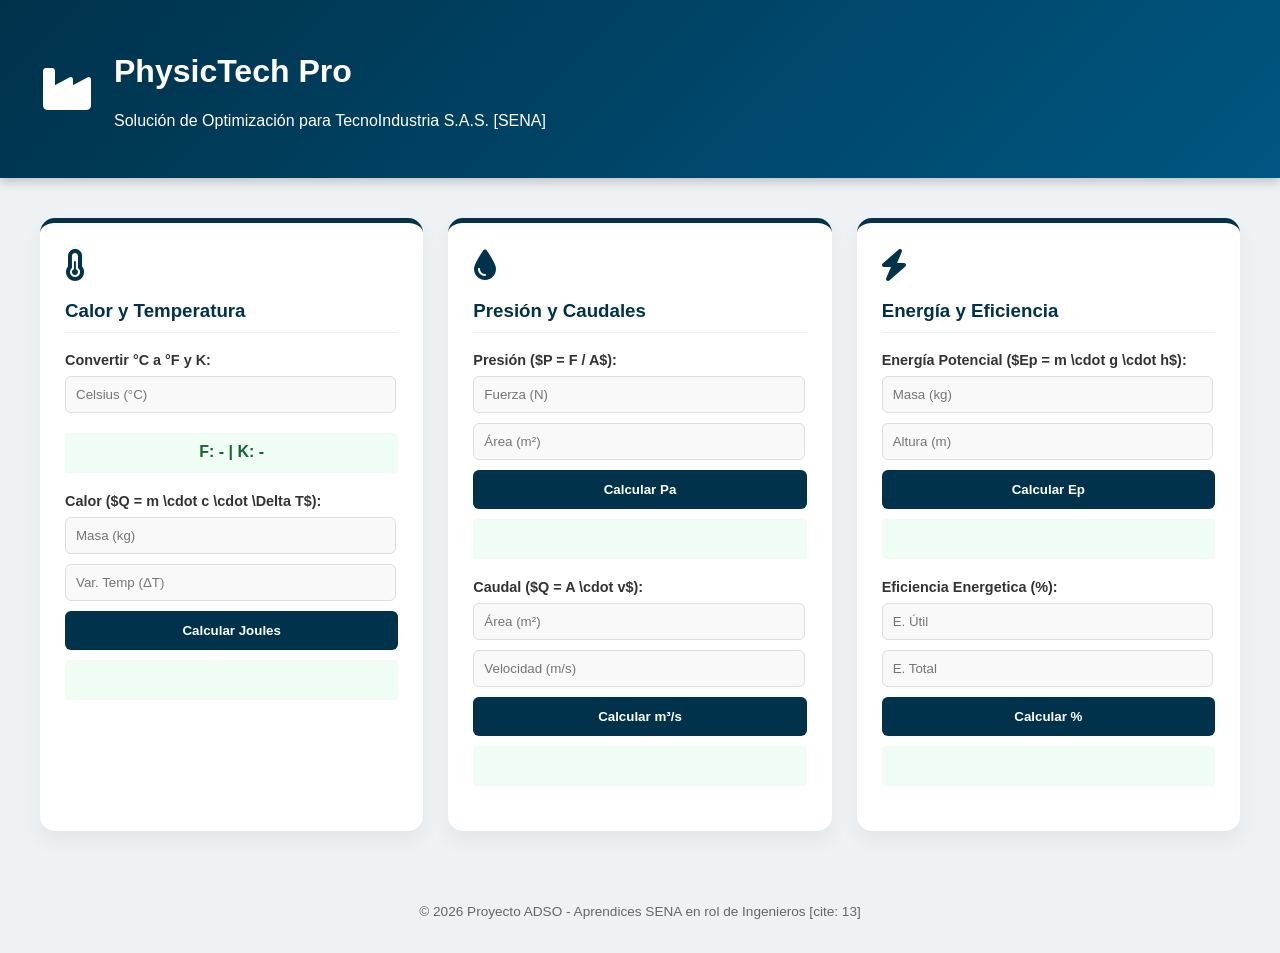
<file: index.html>
<!DOCTYPE html>
<html lang="es">
<head>
    <meta charset="UTF-8">
    <meta name="viewport" content="width=device-width, initial-scale=1.0">
    <title>TecnoIndustria - Panel de Control Físico</title>
    <link rel="stylesheet" href="style.css">
    <link rel="stylesheet" href="https://cdnjs.cloudflare.com/ajax/libs/font-awesome/6.0.0/css/all.min.css">
</head>
<body>
    <header>
        <div class="header-content">
            <i class="fas fa-industry logo-icon"></i>
            <div>
                <h1>PhysicTech Pro</h1>
                <p>Solución de Optimización para TecnoIndustria S.A.S. [SENA]</p>
            </div>
        </div>
    </header>

    <main class="dashboard">
        <div class="card">
            <div class="card-icon"><i class="fas fa-thermometer-half"></i></div>
            <h3>Calor y Temperatura</h3>
            <div class="input-group">
                <label>Convertir °C a °F y K:</label>
                <input type="number" id="tempC" placeholder="Celsius (°C)" oninput="convertTemp()">
                <p id="resTemp" class="result">F: - | K: -</p>
            </div>
            <div class="input-group">
                <label>Calor ($Q = m \cdot c \cdot \Delta T$):</label>
                <input type="number" id="massQ" placeholder="Masa (kg)">
                <input type="number" id="deltaT" placeholder="Var. Temp (ΔT)">
                <button onclick="calcCalor()">Calcular Joules</button>
                <p id="resCalor" class="result"></p>
            </div>
        </div>

        <div class="card">
            <div class="card-icon"><i class="fas fa-tint"></i></div>
            <h3>Presión y Caudales</h3>
            <div class="input-group">
                <label>Presión ($P = F / A$):</label>
                <input type="number" id="force" placeholder="Fuerza (N)">
                <input type="number" id="area" placeholder="Área (m²)">
                <button onclick="calcPresion()">Calcular Pa</button>
                <p id="resPresion" class="result"></p>
            </div>
            <div class="input-group">
                <label>Caudal ($Q = A \cdot v$):</label>
                <input type="number" id="areaQ" placeholder="Área (m²)">
                <input type="number" id="vel" placeholder="Velocidad (m/s)">
                <button onclick="calcCaudal()">Calcular m³/s</button>
                <p id="resCaudal" class="result"></p>
            </div>
        </div>

        <div class="card">
            <div class="card-icon"><i class="fas fa-bolt"></i></div>
            <h3>Energía y Eficiencia</h3>
            <div class="input-group">
                <label>Energía Potencial ($Ep = m \cdot g \cdot h$):</label>
                <input type="number" id="massEp" placeholder="Masa (kg)">
                <input type="number" id="height" placeholder="Altura (m)">
                <button onclick="calcEnergia()">Calcular Ep</button>
                <p id="resEnergia" class="result"></p>
            </div>
            <div class="input-group">
                <label>Eficiencia Energetica (%):</label>
                <input type="number" id="eUtil" placeholder="E. Útil">
                <input type="number" id="eTotal" placeholder="E. Total">
                <button onclick="calcEficiencia()">Calcular %</button>
                <p id="resEficiencia" class="result"></p>
            </div>
        </div>
    </main>

    <footer>
        <p>&copy; 2026 Proyecto ADSO - Aprendices SENA en rol de Ingenieros [cite: 13]</p>
    </footer>

    <script>
        function convertTemp() {
            const c = parseFloat(document.getElementById('tempC').value);
            if (!isNaN(c)) {
                const f = (c * 1.8) + 32;
                const k = c + 273.15;
                document.getElementById('resTemp').innerText = `F: ${f.toFixed(2)} | K: ${k.toFixed(2)}`;
            }
        }

        function calcCalor() {
            const m = document.getElementById('massQ').value;
            const dt = document.getElementById('deltaT').value;
            const cEspecífico = 4186; // Agua por defecto
            const q = m * cEspecífico * dt;
            document.getElementById('resCalor').innerText = `Calor Q: ${q.toLocaleString()} J`;
        }

        function calcPresion() {
            const f = document.getElementById('force').value;
            const a = document.getElementById('area').value;
            if(a > 0) document.getElementById('resPresion').innerText = `Presión: ${(f/a).toFixed(2)} Pa`;
        }

        function calcCaudal() {
            const a = document.getElementById('areaQ').value;
            const v = document.getElementById('vel').value;
            document.getElementById('resCaudal').innerText = `Caudal: ${(a*v).toFixed(2)} m³/s`;
        }

        function calcEnergia() {
            const m = document.getElementById('massEp').value;
            const h = document.getElementById('height').value;
            const ep = m * 9.81 * h;
            document.getElementById('resEnergia').innerText = `Ep: ${ep.toFixed(2)} J`;
        }

        function calcEficiencia() {
            const u = document.getElementById('eUtil').value;
            const t = document.getElementById('eTotal').value;
            if(t > 0) document.getElementById('resEficiencia').innerText = `Eficiencia: ${((u/t)*100).toFixed(2)}%`;
        }
    </script>
</body>
</html>
</file>
<file: style.css>
:root {
    --primary: #00324b; /* Color SENA/Industrial */
    --accent: #39a900;  /* Verde éxito */
    --bg: #eef2f5;
    --white: #ffffff;
}

body {
    font-family: 'Segoe UI', Tahoma, Geneva, Verdana, sans-serif;
    background-color: var(--bg);
    margin: 0;
    color: #333;
}

header {
    background: linear-gradient(135deg, var(--primary) 0%, #005682 100%);
    color: white;
    padding: 2rem;
    box-shadow: 0 4px 10px rgba(0,0,0,0.2);
}

.header-content {
    display: flex;
    align-items: center;
    max-width: 1200px;
    margin: auto;
}

.logo-icon {
    font-size: 3rem;
    margin-right: 20px;
}

.dashboard {
    display: grid;
    grid-template-columns: repeat(auto-fit, minmax(320px, 1fr));
    gap: 25px;
    padding: 40px 20px;
    max-width: 1200px;
    margin: auto;
}

.card {
    background: var(--white);
    padding: 25px;
    border-radius: 15px;
    box-shadow: 0 10px 20px rgba(0,0,0,0.05);
    transition: transform 0.3s ease;
    border-top: 5px solid var(--primary);
}

.card:hover {
    transform: translateY(-5px);
}

.card-icon {
    font-size: 2rem;
    color: var(--primary);
    margin-bottom: 15px;
}

h3 {
    margin-top: 0;
    color: var(--primary);
    border-bottom: 1px solid #eee;
    padding-bottom: 10px;
}

.input-group {
    margin-bottom: 20px;
}

label {
    display: block;
    font-size: 0.9rem;
    font-weight: bold;
    margin-bottom: 8px;
}

input {
    width: calc(100% - 24px);
    padding: 10px;
    border: 1px solid #ddd;
    border-radius: 6px;
    margin-bottom: 10px;
    background: #f9f9f9;
}

button {
    width: 100%;
    padding: 12px;
    background: var(--primary);
    color: white;
    border: none;
    border-radius: 6px;
    cursor: pointer;
    font-weight: bold;
    transition: background 0.3s;
}

button:hover {
    background: var(--accent);
}

.result {
    margin-top: 10px;
    padding: 10px;
    background: #f0fdf4;
    border-radius: 4px;
    color: #166534;
    font-weight: bold;
    text-align: center;
    min-height: 20px;
}

footer {
    text-align: center;
    padding: 20px;
    color: #666;
    font-size: 0.85rem;
}
</file>
